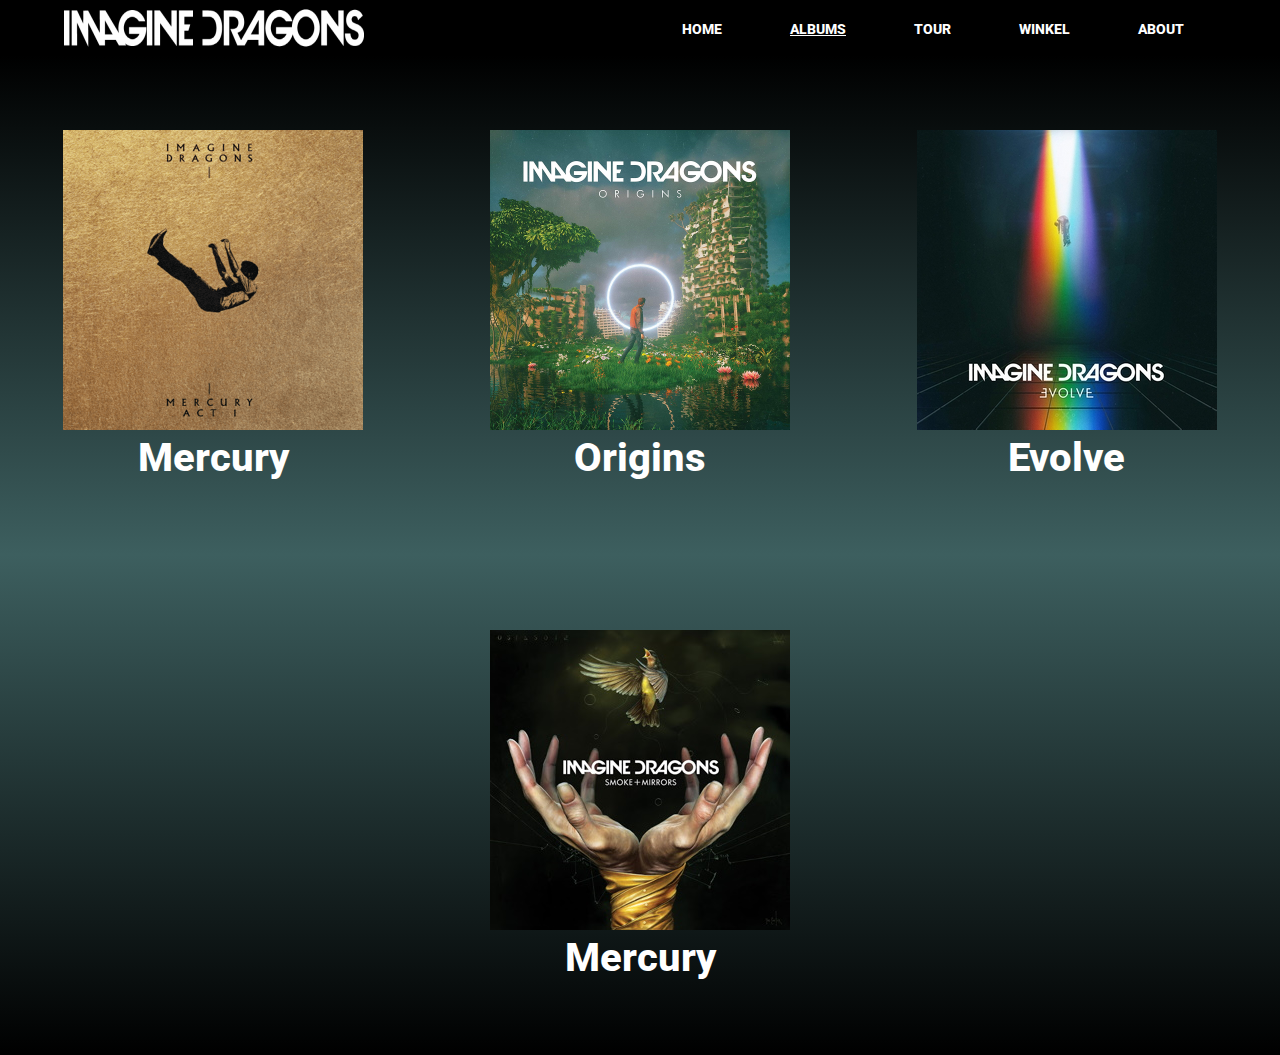
<file: Website Imagine Dragons/albums.html>
<!DOCTYPE html>
<html lang="en">
<head>
    <meta charset="UTF-8">
    <link rel="stylesheet" href="css/global.css">
    <link rel="preconnect" href="https://fonts.googleapis.com">
    <link rel="preconnect" href="https://fonts.gstatic.com" crossorigin>
    <link href="https://fonts.googleapis.com/css2?family=Roboto:wght@100&display=swap" rel="stylesheet">
    <meta name="viewport" content="width=device-width, initial-scale=1.0">
    <title>Albums</title>
</head>
<body>
    <header>
        <div class="header-container">
            <img src="images/Logo-White.png" alt="imageDragons" class="header-image">
            <nav>
                <ul>
                    <li><a  href="/index.html">Home</a></li>
                    <li><a class="active" href="/albums.html">Albums</a></li>
                    <li><a href="/tours.html">Tour</a></li>
                    <li><a href="/store.html">Winkel</a></li>
                    <li><a href="/about.html">About</a></li>
                  </ul>
            </nav>
        </div>
    </header>
    <div>
        <div class="album-background">
            <div class="album-rows">
                <div class="index-album-image">
                    <img src="images/Imagine_Dragons_-_Mercury_Act_1.png" alt="imageDragons" class="album-cover">
                    <div class="album-title">Mercury</div>
            </div>
            <div class="index-album-image">
                <img src="images/Origins_cover.png" alt="imageDragons" class="album-cover">
                <div class="album-title">Origins</div>
        </div>
        <div class="index-album-image">
            <img src="images/ImagineDragonsEvolve.jpg" alt="imageDragons" class="album-cover">
            <div class="album-title">Evolve</div>
        </div>
        </div>
            <div class="album-rows">
                    <div class="index-album-image">
                        <img src="images/Imagine_Dragons_-_Smoke_+_Mirrors.png" alt="imageDragons" class="album-cover">
                        <div class="album-title">Mercury</div>
                </div>
        </div>
    </div>
</body>
</html>
</file>
<file: Website Imagine Dragons/css/global.css>
body {
	margin: 0;
    background: black;
    font-family: 'Roboto', sans-serif;	font-weight: 800;
    color: white;
}
/* css for header and nav bar */

header{
    background-color: black;
    padding-right: 5%;
    padding-left: 5%;
}

.active{
    text-decoration: underline;
}

nav a {
    color: #444;
    text-decoration: none;
    text-transform: uppercase;
    font-size: 14px;
    padding: 12px;
    border-radius: 4px;
    color: white
  }
  nav a:hover{
    background-color: rgb(52, 52, 52);

  }
  nav li {
    display: inline;
    font-size: larger;  
    margin: 0px 20px;  
}

.header-container{
    display: flex;
    justify-content: space-between;
    align-items: center;
}

.header-image{
    width: 300px;
    height: 40px;
}

/* css for the main image and logo in center */
.main-image-logo{
    position: relative;
    text-align: center;
}

.main-image{
    width: 100%;
}

.centered-logo
{
    position: absolute;
    top: 50%;
    left: 50%;
    transform: translate(-50%, -50%);
}

/* index album area */
.grad {
    background-image: linear-gradient(#000000, #3D5F5F, #0000);
    height: 550px;
  }
.index-album{
    flex: wrap;
    display: flex;
    justify-content: space-around;
    align-items: center;
    text-align: center;
    height: 500px;
}
.index-album-image:hover{
    transform: scale(1.2);
  }
.album-title{
    font-size: 40px;
}

/*index about area */
.index-about {
    display: flex;
    flex-direction: row;
    margin-left: 50px;
}

.ticket-button {
    padding: 15px 200px;
    font-size: 32px;
    background-color: blue;
    color: white;
    margin-top: 10px;
  }
  
.about-text {
    text-align: left; /* Align text to the left */
    font-size: 32px;
    margin-right: 20px; 
    max-width: 50%;
  }

  /*album page background */
  .album-background
  {
    background-image: linear-gradient(#000000, #3D5F5F, #0000);
    height: 100%;
  }
  .album-rows{
    flex: wrap;
    display: flex;
    justify-content: space-around;
    align-items: center;
    text-align: center;
    height: 500px;
}


  /* tour page */
  .tours{
    flex: auto;
    display: flex;
    flex-direction: column;
    align-items: center;
    margin-top: 50px;
    gap: 50px;
  }
  .white-bar {
  background-color: white;
  color: black;
  border: none;
  font-size: 50px;
  height: 100px;
}
.tour-bar{
  flex: auto;
  display: flex;
  flex-direction: row;
  border: none;
  margin: 0;
  padding: 0;
  align-items: center;
}
.blue-square{
 background-color: blue;
}


@media (max-width: 800px) {
 .header-image{
    display: none;
 }
 nav li {
    display: block;
    margin: 0px 20px;  
    margin-left: 100px;
}
.index-main-image{
    width: 50%;
}

.centered-logo
{
    width: 50%;
    height: 20px;
    position: absolute;
    top: 50%;
    left: 50%;
    transform: translate(-50%, -50%);
}

.album-cover{
    width: 50%;
    height: 50%;
}
.index-album{
    flex: content;
    display: flex;
    flex-direction: column;
    height: auto;
}
.about-image{
    display: none;
}
.about-text {
    text-align: left; /* Align text to the left */
    font-size: 15px;
    text-align: center;
  }
  .ticket-button {
    padding: 10px;
    font-size: 10px;
    width: 50%;
    background-color: blue;
    color: white;
  }
  .index-about {
    display: flex;
    flex-direction: column;
    margin-left: 10px;
    margin-top: 100px;
    align-items: center;
}

.album-rows{
    display: flex;
    flex-direction: column;
    margin-left: 10px;
    margin-top: 100px;
    align-items: center;
}
}
</file>
